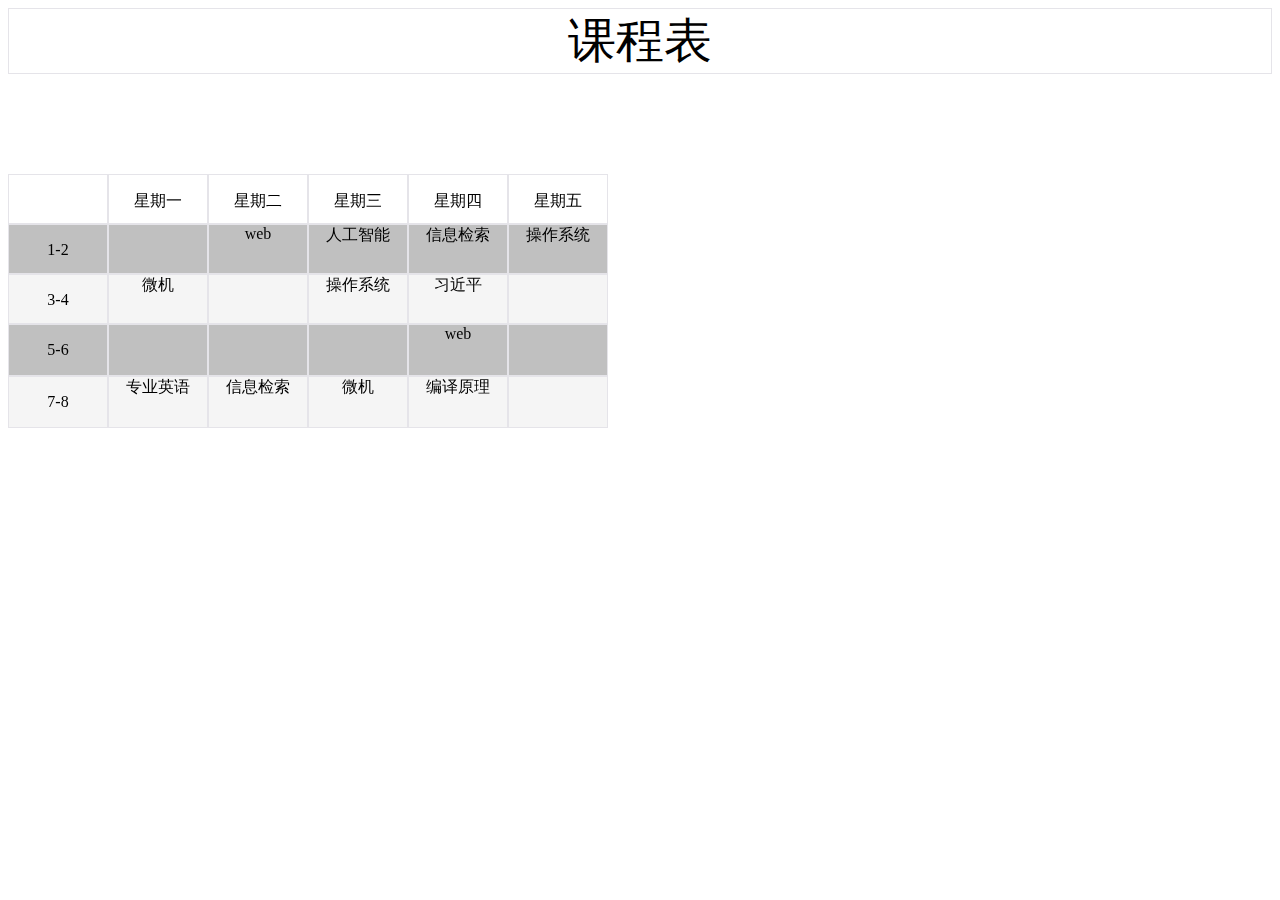
<file: 02/index.html>
<!doctype html>
<html>
<head>
<meta charset="utf-8">
	<title>课程表</title>
	<style>
		#container{
		  position: fixed;
		  display: grid;
		  grid-template-columns: 100px 100px 100px 100px 100px 100px;
		  grid-template-rows: 50px 50px 50px 50px 50px;
		}
		
		.tooltip {
		   font-family: "Georgia";
		  text-align: center;
		  border: 1px solid #e5e4e9;
		}
		 
		/* Tooltip 文本 */
		.tooltip .tooltiptext {
		    visibility: hidden;
		    width: 500px;
		    background-color: black;
		    color: #fff;
		    text-align: left;
		    padding: 5px 0;
		    border-radius: 6px;
		 
		    /* 定位 */
		    position:fixed;
		    top:100px;
		    right:50px;
		    z-index: 1;
		}
		 
		/* 鼠标移动上去后显示提示框 */
		.tooltip:hover .tooltiptext {
		    visibility: visible;
		}

		.item-1 {
			grid-column-start: 3;
  			grid-column-end: 5; 
		    font-size: 3em;
		}

		.item-2 {
			font-size: 1em;
		   	grid-row-start: 3;
		}

		.item-3 {
			font-size: 1em;
			grid-row-start: 4;
		  	background-color: #C0C0C0;
		}

		.item-4 {
			font-size: 1em;
			grid-row-start: 5;
		  	background-color: #F5F5F5;
		}

		.item-5 {
			font-size: 1em;
			grid-row-start: 6;
		  	background-color: #C0C0C0;
		}

		.item-6 {
			font-size: 1em;
			grid-row-start: 7;
		  	background-color:#F5F5F5;
		}
	</style>
</head>

<head>
	<div class = "item-1 tooltip"> 课程表</div>
</head>
<body>
<section>

  <div id="container">

	<div class="item-2 tooltip"><p></p> </div>
	<div class="item-2 tooltip"> <p>星期一</p> </div>
	<div class="item-2 tooltip"> <p>星期二</p> </div>
	<div class="item-2 tooltip"> <p>星期三</p> </div>
	<div class="item-2 tooltip"> <p>星期四</p> </div>
	<div class="item-2 tooltip"> <p>星期五</p> </div>
	<div class="item-3 tooltip"> <p>1-2</p> </div>
	<div class="item-3 tooltip"> <p></p> </div>

	<div class="item-3 tooltip"> web 
		<span class="tooltiptext">  -课程概述:<br />
随着互联网时代的到来，网页已成为互联网应用的主要载体，无论是企业还是个人都需要借助网页传递信息、获取资讯，因此，了解一些Web前端设计的知识对于现代大学生来说很有必要。<br />本课程以网页制作过程为主线，围绕经典HTML+CSS+JavaScript三大工具，主要介绍网页制作的基本知识，由浅入深，帮助同学们掌握网页设计的基本原理，同时结合最新的技术规范，制作出具有内容丰富、效果良好的网页。<br />
通过课程的学习，学生不仅可以学到网页设计的相关知识，还能对互联网技术（如：Web站点管理、内容生成等）有一定的了解，为将来学习更多Web相关技术（如：前端开发、Web开发、网络爬虫等）打下基础。<br />-授课目标:<br />本课程的教学目标分如下几个层次：<br />
了解基本原理：了解Web应用基本原理，对互联网的基本常识；<br />掌握网页设计：掌握网页设计的语言和方法，对开发工具有一定的熟悉；<br />了解前端开发：了解前端开发的基本技能，通过参加更多资源，从事基本的前端开发。</span> </div>

	<div class="item-3 tooltip"> 人工智能 
		<span class="tooltiptext"> -课程概述:<br />人工智能是迅速发展的新兴学科，已经成为许多高新技术产品的核心技术。人工智能模拟人类智能解决问题，几乎在所有领域都有非常广泛的应用。<br />本课程为入门级人工智能课程，适合初学者，可以帮助初学者实现“零基础”学习人工智能。本课程采用浙江工业大学王万良教授编著的专业教材《人工智能导论》（第4版），紧紧围绕人工智能的基本思想、基本理论、基本方法及其应用展开，并融合了人工智能的一些前沿内容。<br />通过本课程的学习，可以掌握知识表示、确定性和不确定性推理、搜索、进化计算、群智能、人工神经网络、专家系统、机器学习等基本理论与实用方法，了解深度学习、知识图谱等人工智能研究前沿内容，通过人工智能应用实例及虚拟仿真实验，可以提高应用人工智能理论解决工程问题的能力。<br />-授课目标:<br />本课程的目标是使学生初步了解人工智能的基本原理，初步学习和掌握人工智能的基本方法，帮助学生形成对人工智能一般应用的轮廓性认识，为学生今后在相关领域应用人工智能方法奠定基础。  </span> </div>

	<div class="item-3 tooltip"> 信息检索
		<span class="tooltiptext">-课程概述:<br />本课程以培养学生信息素质和创新能力为目的，传授“信息检索技能”、“信息分析与数据处理方法”、“专业课题创新选题之信息利用方法”等，学生通过学习能有效提高信息与数据获取、筛选、清洗、处理、聚类和分析等能力，培养专业和科研创新思维，为今后的科学研究和事业发展打好基础。通过教学和实践，使学生具备信息检索的基础知识和基本理论，熟悉本专业及相关专业信息资源；掌握通过多种方式获取和利用信息资源的基本技能；能自如地利用大数据文献资源和各种数据库资源，有效提高信息分析和数据处理等能力。<br />（1）熟悉科技文献检索的基本理论与检索方法。<br />（2）掌握数字文献数据库资源的计算机检索策略。<br />（3）掌握国内外主要的检索工具及文献数据库的使用方法。<br />（4）掌握科研创新的基础—科研课题选题之信息检索方法。<br />（5）学会使用文献管理工具Endnote web等管理文献，协助论文写作。  </span> </div>

	<div class="item-3 tooltip"> 操作系统
		<span class="tooltiptext">-课程概述:<br />操作系统（Operating System，简称OS）是管理和控制计算机硬件与软件资源，直接运行在“裸机”上的最基本的系统软件，任何其他软件都必须在操作系统的支持下才能运行。操作系统是用户和计算机的接口，同时也是计算机硬件和其他软件的接口。操作系统的功能包括管理计算机系统的硬件、软件及数据资源，控制程序运行，提供人机交互界面，为其它应用软件提供支持等。<br />本课程的教学组织为六个部分：计算机操作系统概述、处理器管理、内存管理、文件管理和设备管理。在教学中将结合实例操作系统来进行操作系统基本原理的讲解，使得学习者不仅能够认识和掌握操作系统的基本概念与实现原理，也能够深入理解实例操作系统的设计方法与实现技术。<br />-授课目标：<br />通过本课程地的学习，主要达到以下的目的：使学生掌握计算机操作系统的基本原理及组成结构、基本概念和相关的新概念、名词及术语；理解操作系统各组成部分之间的关系、总体结构和综合工作原理；了解计算机操作系统的发展特点、设计技巧和方法；培养学生分析、修改和设计操作系统的能力。  </span> </div>

	<div class="item-4 tooltip"> <p>3-4</p> </div>

	<div class="item-4 tooltip"> 微机
		<span class="tooltiptext">-课程概述:<br />《微机原理与接口技术》课程包括三部分内容：微处理器（CPU）的工作原理、汇编语言程序设计方法和微机接口技术。通过学习，学生可以了解微处理器的基本结构、指令系统和汇编语言程序设计方法、微处理器与主存储器的基本接口、微处理器与设备之间的基本输入输出接口、中断技术、数模(D/A)转换与模数(A/D)转换技术等，还将介绍几款典型数字接口芯片、数/模和模/数转换芯片，同学们由此入门可以达到举一反三触类旁通的效果。通过学习，学生可以掌握使用汇编语言、或C语言控制外部设备实现输入输出的控制程序。通过学习，学生可以读懂由逻辑门电路、触发器等各种逻辑部件组成的数字逻辑电路图，可以掌握可编程并行接口82C55、8253定时器/计数器、8251或16550可编程通信接口等的工作原理，学习控制LED显示器、点阵显示器、键盘、ADC、DAC，并能够掌握控制直流电机和步进电机的控制方法。<br />-授课目标:<br />《微机原理与接口技术》是工学类非计算机非电类各专业必修课，是一门实践性很强的课程。通过本课程的学习，使学生能够对微型计算机原理有一个系统的、全面的了解；掌握汇编语言程序设计方法；掌握微机接口技术；了解计算机技术的发展趋势，使学生初步具备利用计算机技术解决本专业领域问题的方法。</span> </div>

	<div class="item-4 tooltip"> <p></p> </div>
	<div class="item-4 tooltip">操作系统
		<span class="tooltiptext">-课程概述:<br />操作系统（Operating System，简称OS）是管理和控制计算机硬件与软件资源，直接运行在“裸机”上的最基本的系统软件，任何其他软件都必须在操作系统的支持下才能运行。操作系统是用户和计算机的接口，同时也是计算机硬件和其他软件的接口。操作系统的功能包括管理计算机系统的硬件、软件及数据资源，控制程序运行，提供人机交互界面，为其它应用软件提供支持等。<br />本课程的教学组织为六个部分：计算机操作系统概述、处理器管理、内存管理、文件管理和设备管理。在教学中将结合实例操作系统来进行操作系统基本原理的讲解，使得学习者不仅能够认识和掌握操作系统的基本概念与实现原理，也能够深入理解实例操作系统的设计方法与实现技术。<br />-授课目标：<br />通过本课程地的学习，主要达到以下的目的：使学生掌握计算机操作系统的基本原理及组成结构、基本概念和相关的新概念、名词及术语；理解操作系统各组成部分之间的关系、总体结构和综合工作原理；了解计算机操作系统的发展特点、设计技巧和方法；培养学生分析、修改和设计操作系统的能力。  </span> </div>

	<div class="item-4 tooltip"> 习近平
			<span class="tooltiptext">-课程概述:<br />本课程旨在指导学生从整体上把握习近平新时代中国特色社会主义思想，系统学习这一思想的基本内容、理论体系、时代价值与历史意义，更好把握中国特色社会主义的理论精髓与实践要义，自觉投身到建设新时代中国特色社会主义的伟大历史进程中去。这门课程的开设和建设，可与其他四门思想政治理论核心课程形成呼应与配合，有助于大学生掌握党的最新理论创新成果，提升理论素养，把握实践规律，成为中国特色社会主义事业的建设者和接班人。<br />本课程直面当代大学生投身伟大时代的成长需求、认识和把握现实问题与发展规律的问题需求、不断追求政治进步的理论需求，力求提供对党和国家长期坚持的指导思想的系统解读。在内容上，不断提升课程教学的系统性，逐渐使课程内容更加成熟更加完善；在师资上，建立一支相对稳定的教学队伍，不断吸纳中青年骨干教师参与教学；在教学上，通过“坚持集中研讨提问题、集中培训提素质、集体备课提质量”，不断提高备课水平与授课质量，增强教学内容的针对性与有效性。<br />为提升“习近平新时代中国特色社会主义思想概论”课程的思想性、理论性与亲和力、针对性，精准回应学生的思想困惑，教学团队坚持问题导向，精心策划编写教辅读物《如何讲好当代中国马克思主义：疑难问题与教学解析》（复旦大学出版社出版）。  </span> </div>

	<div class="item-4 tooltip"><p></p> </div>
	<div class="item-5 tooltip"> <p>5-6</p> </div>
	<div class="item-5 tooltip"> <p></p> </div>
	<div class="item-5 tooltip"> <p></p> </div>
	<div class="item-5 tooltip"> <p></p> </div>
	<div class="item-5 tooltip"> web 
		<span class="tooltiptext">  -课程概述:<br />随着互联网时代的到来，网页已成为互联网应用的主要载体，无论是企业还是个人都需要借助网页传递信息、获取资讯，因此，了解一些Web前端设计的知识对于现代大学生来说很有必要。<br />本课程以网页制作过程为主线，围绕经典HTML+CSS+JavaScript三大工具，主要介绍网页制作的基本知识，由浅入深，帮助同学们掌握网页设计的基本原理，同时结合最新的技术规范，制作出具有内容丰富、效果良好的网页。<br />通过课程的学习，学生不仅可以学到网页设计的相关知识，还能对互联网技术（如：Web站点管理、内容生成等）有一定的了解，为将来学习更多Web相关技术（如：前端开发、Web开发、网络爬虫等）打下基础。<br />-授课目标:<br />本课程的教学目标分如下几个层次：<br />了解基本原理：了解Web应用基本原理，对互联网的基本常识；<br />掌握网页设计：掌握网页设计的语言和方法，对开发工具有一定的熟悉；<br />了解前端开发：了解前端开发的基本技能，通过参加更多资源，从事基本的前端开发。</span> </div>
	<div class="item-5 tooltip"> <p></p> </div>
	<div class="item-6 tooltip"> <p>7-8</p> </div>
	<div class="item-6 tooltip"> 专业英语
		<span class="tooltiptext">  -学习目标：<br />● 情感/态度：培养团队协作精神；培养表述、回答等语言表达能力；培养交流、沟通的能力。<br />● 知识：记住基本的电子专业英语词汇；能够翻译基本的电子方面的英文文章；能读懂相关专业，如计算机，通信等专业的专业文章；能够识读常见的电子专业的相关缩写；具有一定的翻译，读说能力。<br />● 专业技能：记住基本的电子专业英语词汇；能翻译基本的电子方面英文文章、读懂相关专业（如计算机，通信等专业）的专业文章；能够识读常见的电子专业的相关缩写；具有一定翻译读说能力。</span> </div>

	<div class="item-6 tooltip"> 信息检索
		<span class="tooltiptext">-课程概述:<br />本课程以培养学生信息素质和创新能力为目的，传授“信息检索技能”、“信息分析与数据处理方法”、“专业课题创新选题之信息利用方法”等，学生通过学习能有效提高信息与数据获取、筛选、清洗、处理、聚类和分析等能力，培养专业和科研创新思维，为今后的科学研究和事业发展打好基础。通过教学和实践，使学生具备信息检索的基础知识和基本理论，熟悉本专业及相关专业信息资源；掌握通过多种方式获取和利用信息资源的基本技能；能自如地利用大数据文献资源和各种数据库资源，有效提高信息分析和数据处理等能力。<br />（1）熟悉科技文献检索的基本理论与检索方法。<br />（2）掌握数字文献数据库资源的计算机检索策略。<br />（3）掌握国内外主要的检索工具及文献数据库的使用方法。<br />（4）掌握科研创新的基础—科研课题选题之信息检索方法。<br />（5）学会使用文献管理工具Endnote web等管理文献，协助论文写作。  </span> </div>

	<div class="item-6 tooltip"> 微机
		<span class="tooltiptext">-课程概述:<br />《微机原理与接口技术》课程包括三部分内容：微处理器（CPU）的工作原理、汇编语言程序设计方法和微机接口技术。通过学习，学生可以了解微处理器的基本结构、指令系统和汇编语言程序设计方法、微处理器与主存储器的基本接口、微处理器与设备之间的基本输入输出接口、中断技术、数模(D/A)转换与模数(A/D)转换技术等，还将介绍几款典型数字接口芯片、数/模和模/数转换芯片，同学们由此入门可以达到举一反三触类旁通的效果。通过学习，学生可以掌握使用汇编语言、或C语言控制外部设备实现输入输出的控制程序。通过学习，学生可以读懂由逻辑门电路、触发器等各种逻辑部件组成的数字逻辑电路图，可以掌握可编程并行接口82C55、8253定时器/计数器、8251或16550可编程通信接口等的工作原理，学习控制LED显示器、点阵显示器、键盘、ADC、DAC，并能够掌握控制直流电机和步进电机的控制方法。<br />-授课目标:<br />《微机原理与接口技术》是工学类非计算机非电类各专业必修课，是一门实践性很强的课程。通过本课程的学习，使学生能够对微型计算机原理有一个系统的、全面的了解；掌握汇编语言程序设计方法；掌握微机接口技术；了解计算机技术的发展趋势，使学生初步具备利用计算机技术解决本专业领域问题的方法。</span> </div>

	<div class="item-6 tooltip"> 编译原理 
		<span class="tooltiptext">-课程概述:<br />《编译原理》课程是计算机科学与技术专业的必修课程。本课程主要介绍程序设计语言编译程序构造的基本原理和设计方法，包括：编译程序概述、高级语言及其语法描述、词法分析、语法分析、属性文法和语法制导翻译、语义分析和中间代码产生、符号表、运行时存储空间组织、优化、目标代码生成等。<br />理论和实践相结合是编译程序设计的重要特色。形式语言和自动机理论为编译程序的设计提供了坚实的理论基础，正是在科学理论的保证下，才形成了一系列先进的编译程序设计方法和工具，使得编译程序的构造具有很高的系统性和自动化程度。<br />-授课目标:<br />通这门课程的学习，您将能：<br />1.在理解编译系统的结构、工作流程以及编译程序各组成部分的设计原理和实现技术的基础上，获得分析、设计、实现和维护编译系统的初步能力。<br />2.深入理解程序语言和程序执行过程，提高对计算机系统的总体认识。<br />3.从语言翻译和表示变换的角度理解计算。编译过程体现的诸如抽象、自动化、递归、分解、权衡等众多计算思维方法，可以广泛应用于自然语言处理、程序验证、网络信息处理等领域的问题求解。</span> </div>

	<div class="item-6 tooltip"> <p></p> </div>

</body>
</html>
</file>
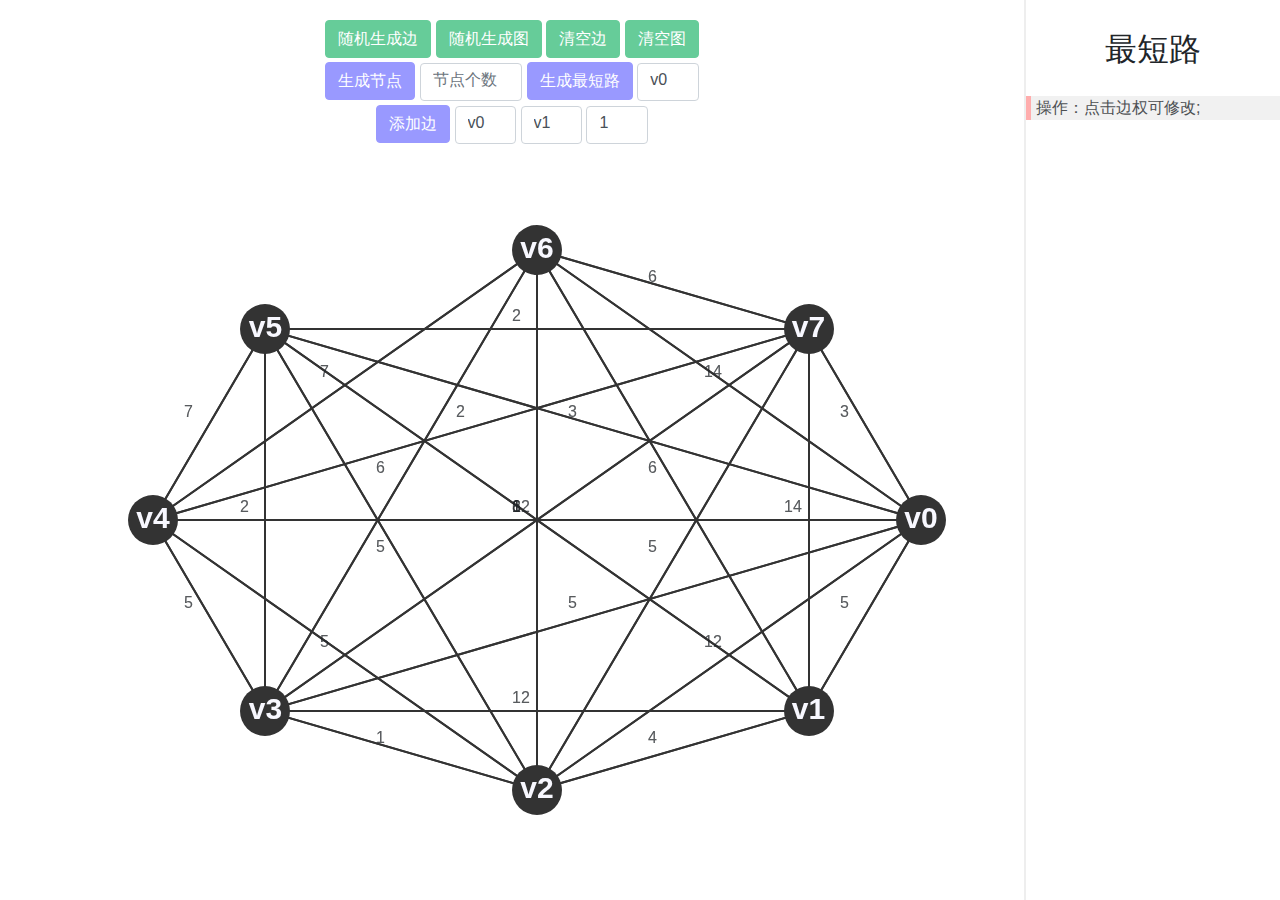
<file: 03/index.html>
<!DOCTYPE html>
<html lang="en">
<head>
    <meta charset="UTF-8">
    <title>单源最短路</title>
    <script src="jquery.js"></script>
    <link rel="stylesheet" href="bt.css">
    <style>
        *,body{
            padding: 0;
            margin: 0;
            overflow-y: hidden;
        }
        .wrapper{
            width: 100%;
            height: 100vh;
            position: relative;
        }
        .textWrapper{
            width: 20%;
            height: 100vh;
            float: right;
            /*background-color: red;*/
            border-left: solid 2px #eee;
            overflow-y: scroll;
        }
        .animationWrapper{
            width: 80%;
            height: 100vh;
            float: right;
            /*background-color: black;*/
        }
        .clearfix{
            clear: both;
        }
        .options{
            height: 30%;
            height: 30vh;
            margin: 20px 0;
            /*background-color: #34aaf1;*/
        }
        .animation {
            height: 100%;
            width:100%;
            /*background-color: #678945;*/
            position: relative;
        }
        .vertex{
            height: 50px;
            width: 50px;
            border-radius: 50%;
            background-color: #333333;
            text-align: center;
            position:fixed;
            z-index:999;
            font-size: 30px;
            font-weight: bold;
            color: #F8F8FF;
        }
        .weight{
            height: 20px;
            width: 20px;
            border-radius: 2px;
            position: fixed;
            /*background-color: #eee;*/
            opacity: 0.5;
            /*border-radius: 2px;*/
            z-index: 1000;
            cursor: pointer;
        }
        .lineWrap{
            position: fixed;
            left:25px;
            top:25px;
            overflow:visible;
        }
        .textItem{
            background-color: #eee;
            opacity: 0.8;
            margin:5px 0;
            position: relative;
            animation: itemInfo .1s;
        }
        .textItemLeft{
            width: 5px;
            background-color: #FF9999;
            height: 100%;
            position: absolute;
            float: left;
        }
        .textItemRight{
            float: left;
            margin-left: 10px;
        }
        @keyframes itemInfo {
            0% {left:80px;}
            25% {left: 50px;}
            50% {left: 30px;}
            75% {left: 20px;}
            89% {left: 5px;}
            100%{left:0;}
        }
    </style>
</head>
<body>
    <div class="wrapper">
        <div class="textWrapper" id="textWrapper">
            <center style="padding-top: 30px;margin-bottom: 20px;">
                <h2>最短路</h2>
            </center>
            <div class="textItem">
                <div class="textItemLeft"></div>
                <div class="textItemRight">
                    <span>操作：点击边权可修改;</span>
                </div>
                <div class="clearfix"></div>
            </div>
        </div>
        <div class="animationWrapper">
            <div class="options">
                <center>
                    <button class="btn btn-primary" id="generateEdgeRandomly">随机生成边</button>
                    <button class="btn btn-primary" id="generateGraph">随机生成图</button>
                    <button class="btn btn-primary" id="clearEdge">清空边</button>
                    <button class="btn btn-primary" id="clearGraphBtn">清空图</button>
                </center>
                <center>
                    <button class="btn btn-success" id="generateVertex">生成节点</button>
                    <input class="form-control" style="width: 10%;display: inline-block;margin-top: 5px;padding-top: 2px;" type="text" placeholder="节点个数" id="vertexAmount">
                    <button class="btn btn-success" id="dijkstra">生成最短路</button>
                    <input class="form-control" style="width: 6%;display: inline-block;margin-top: 5px;padding-top: 2px;" type="text" placeholder="源点" id="originalVertex" value="v0">
                </center>
                <center>
                    <button class="btn btn-success" id="addEdgeb">添加边</button>
                    <input class="form-control" style="width: 6%;display: inline-block;margin-top: 5px;padding-top: 2px;" type="text" placeholder="点u" id="vertex1" value='v0'>
                    <input class="form-control" style="width: 6%;display: inline-block;margin-top: 5px;padding-top: 2px;" type="text" placeholder="点v" id="vertex2" value="v1">
                    <input class="form-control" style="width: 6%;display: inline-block;margin-top: 5px;padding-top: 2px;" type="text" placeholder="源点" id="value1" value="1">
                </center>
            </div>
            <div class="animation" id="divele">
                <div class="vertexWrapper" id="vertexWrapper">
                    <!--<div class="vertex" style="top: 40%;left: 20%">5</div>-->
                    <!--<div class="vertex" style="top: 50%;left: 30%">6</div>-->
                </div>
                <div class="edgeWrapper" id="edgeWrapper">
                    <!--<div class="weight" style="left: 100px;top: 200px;">12</div>-->
                    <!--<svg class="lineWrap" id="v1v1">-->
                        <!--<line x1="50" y1="100" x2="400" y2="400" stroke="black" stroke-width="2"></line>-->
                    <!--</svg>-->
                </div>
            </div>
        </div>
        <div class="clearfix"></div>
    </div>
</body>
<script src="dj.js"></script>
</html>
</file>
